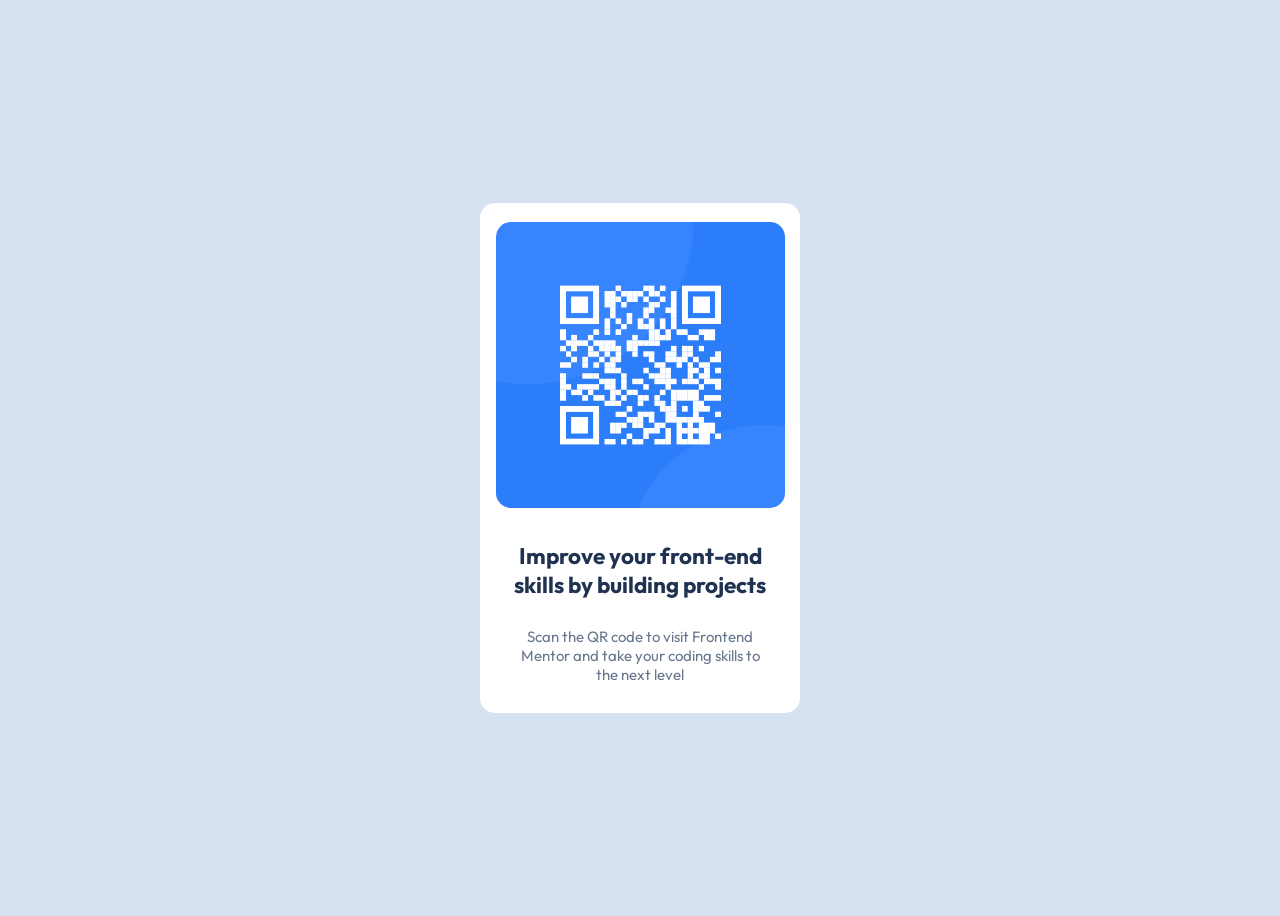
<file: Challenge1/index.html>
<!DOCTYPE html>
<html lang="en">

<head>
  <meta charset="UTF-8">
  <meta name="viewport" content="width=device-width, initial-scale=1.0">
  <!-- displays site properly based on user's device -->

  <link rel="icon" type="image/png" sizes="32x32" href="./images/favicon-32x32.png">

  <title>Frontend Mentor | QR code component</title>

  <!-- Feel free to remove these styles or customise in your own stylesheet 👍 -->
  <style>
    .attribution {
      font-size: 11px;
      text-align: center;
    }

    .attribution a {
      color: hsl(228, 45%, 44%);
    }
  </style>

  <link rel="preconnect" href="https://fonts.googleapis.com">
  <link rel="preconnect" href="https://fonts.gstatic.com" crossorigin>
  <link href="https://fonts.googleapis.com/css2?family=Outfit:wght@100..900&display=swap" rel="stylesheet">

  <link rel="stylesheet" href="styles.css">

</head>

<body>

  <div class="QRCodeContainer">
    <div><img src="images/image-qr-code.png"></div>
    <div class="item1"><h2>Improve your front-end<br>skills by building projects</h2></div>
    <div class="item2"> Scan the QR code to visit Frontend<br>Mentor and take your coding skills to <br>the next level</div>
  </div>


</body>

</html>
</file>
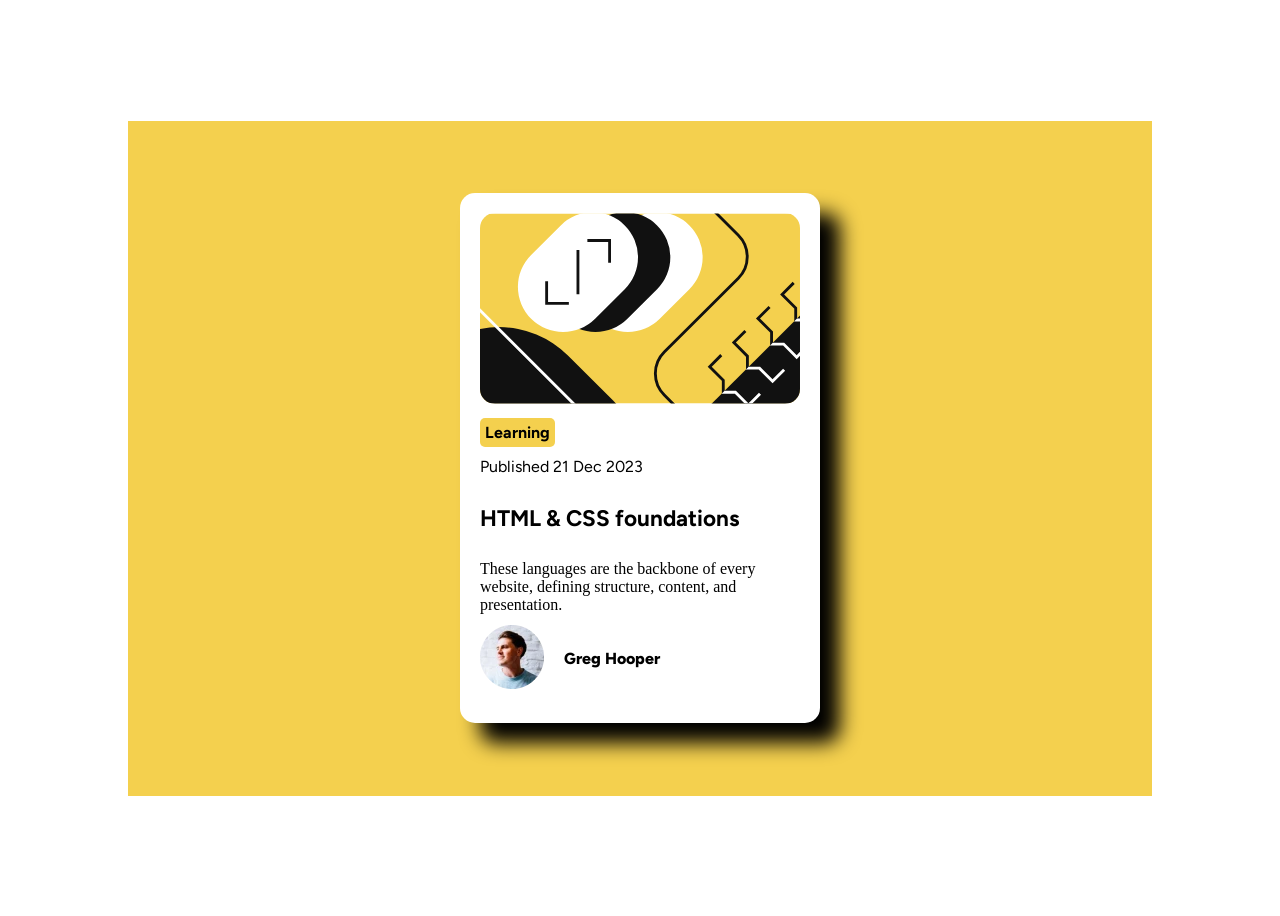
<file: Challenge2/index.html>
<!DOCTYPE html>
<html lang="en">

<head>
  <meta charset="UTF-8">
  <meta name="viewport" content="width=device-width, initial-scale=1.0">
  <!-- displays site properly based on user's device -->

  <link rel="icon" type="image/png" sizes="32x32" href="./assets/images/favicon-32x32.png">

  <title>Frontend Mentor | Blog preview card</title>

  <!-- Feel free to remove these styles or customise in your own stylesheet 👍 -->
  <style>
    .attribution {
      font-size: 11px;
      text-align: center;
    }

    .attribution a {
      color: hsl(228, 45%, 44%);
    }
  </style>

  <link rel="stylesheet" href="styles.css">

  <link rel="preconnect" href="https://fonts.googleapis.com">
<link rel="preconnect" href="https://fonts.gstatic.com" crossorigin>

<link href="https://fonts.googleapis.com/css2?family=Figtree:wght@300;400;600;800&display=swap" rel="stylesheet">

</head>

<body>

<div class="yellowContainer">
  <div class="blogContainer">
    <div><img src="images/illustration-article.svg"></div>
    <div class="item3">Learning</div>
    <div class="item4"> Published 21 Dec 2023</div>
    <div class="item1">
      <h2> HTML & CSS foundations</h2>
    </div>
    <div class="item2"> These languages are the backbone of every website, defining structure, content, and
      presentation.</div>
      <div class="AvatarName">
      <div class="imageAvatar"><img src="images/image-avatar.webp"></div>
      <div>Greg Hooper</div></div>
    </div>
  </div>
</div>










</body>

</html>
</file>
<file: Challenge1/styles.css>
.QRCodeContainer {
    display: flex;
    width: 320px;
    height: 500px;
    flex-direction: column;
    justify-items: center;
    justify-content: center;
    align-items: center;
    background-color: white;
    border-radius: 15px;
    gap: 10px;
    padding-bottom: 10px;

}

.QRCodeContainer img {
    width: 289px;
    height: 286px;
    border-radius: 15px;
}

.item1 {
    font-size: 15px;
    font-family: 'Outfit';
    color: hsl(218, 44%, 22%);
    font-weight: 700;
    text-align: center;
    
   
}

.item2 {
    font-size: 15px;
    color: hsl(216, 15%, 48%);
    font-family: 'Outfit';
    font-weight: 400;
    text-align: center;
}

body {
    
    display: flex;
    width: auto;
    min-height: 100vh;
    justify-content: center;
    align-items: center;
    background-color: hsl(212, 45%, 89%);
}
</file>
<file: Challenge2/styles.css>
.blogContainer {
    display: flex;
    width: 320px;
    height: 500px;
    flex-direction: column;
    justify-items: center;
    justify-content: center;
    align-items: start;
    background-color: white;
    border-radius: 15px;
    gap: 10px;
    padding: 10px;
    padding-bottom: 20px;
    padding-left: 20px;
    padding-right: 20px;
    box-shadow: 20px 20px 20px rgba(0, 0, 0, 1);

}

.yellowContainer {
    display: flex;
    justify-content: center;
    align-items: center;
    width: 80vw;
    height: 75vh;
    background-color: hsl(47, 88%, 63%);

}

.blogContainer img {
    max-width: 100%;
    height: auto;
    border-radius: 15px;
}

.item1 {
    font-size: 15px;
    font-family: 'Figtree';
    color: hsl(0, 0, 7%);
    font-weight: 800;
    text-align: left;


}

.item2 {
    font-size: 16px;
    color: hsl(0, 0, 42%);
    font-family: 'Outfit';
    font-weight: 500;
    text-align: left;
}

body {
    font-family: 'Figtree';
    display: flex;
    width: auto;
    min-height: 100vh;
    justify-content: center;
    align-items: center;
    background-color: white;
}

.item3 .item4 {
    text-align: left;
}

.AvatarName {
    display: flex;
    align-content: center;
    align-items: center;
    gap: 20px;
    font-weight: 800;
}

.item3 {
    background-color: hsl(47, 88%, 63%);
    padding: 5px;
    border-radius: 5px;
    font-weight: bold;
}

.imageAvatar {
    align-self: flex-end;
}
</file>
